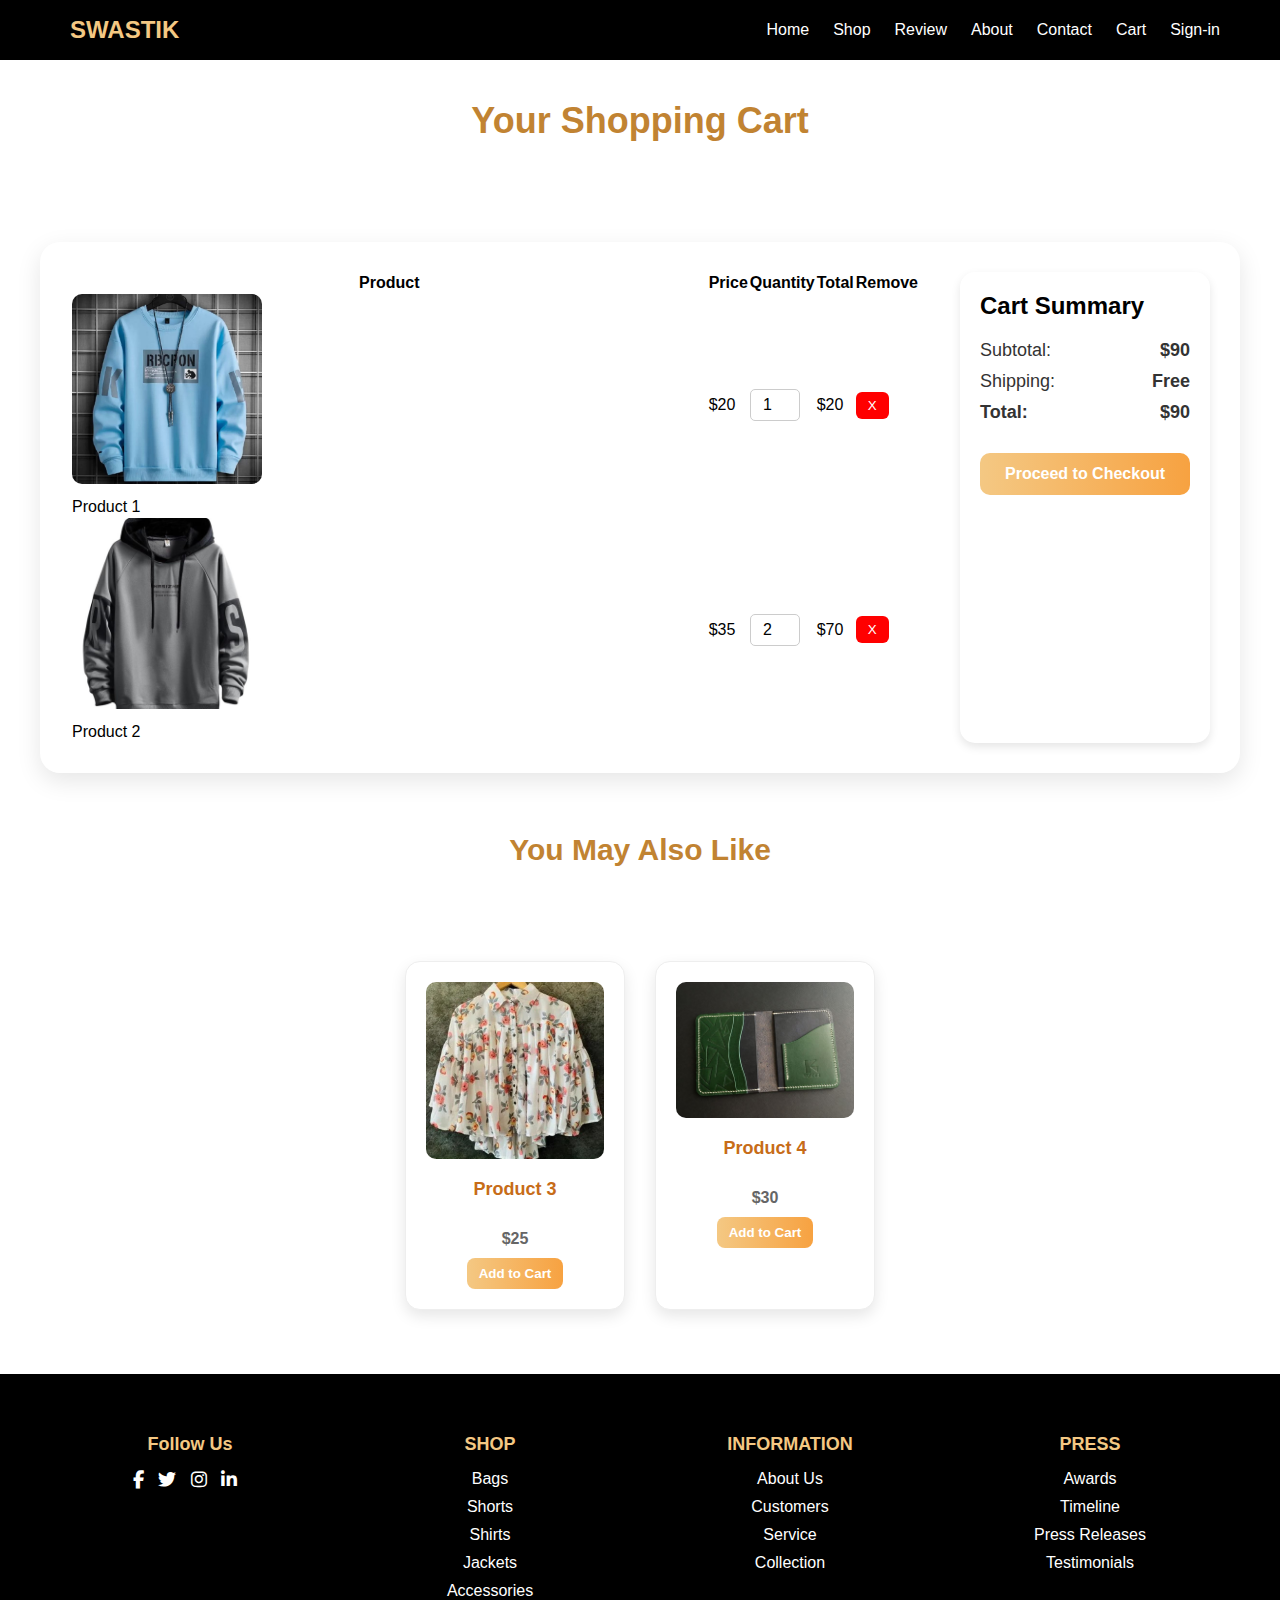
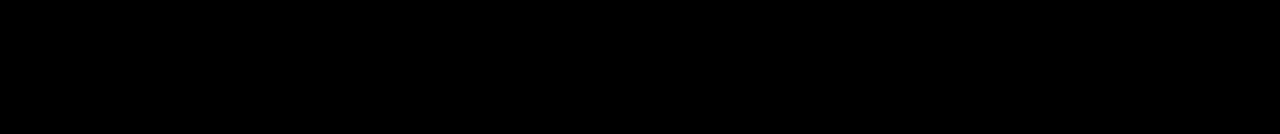
<file: cart.html>
<!DOCTYPE html>
<html lang="en">
<head>
  <meta charset="UTF-8" />
  <meta name="viewport" content="width=device-width, initial-scale=1.0"/>
  <title>Cart - SWASTIK</title>
  <link rel="stylesheet" href="index.css" />
  <link rel="stylesheet" href="https://cdnjs.cloudflare.com/ajax/libs/font-awesome/6.4.2/css/all.min.css"/>

  <style>
    body {
      background-color: #fff;
      font-family: 'Poppins', sans-serif;
    }

    .cart-container {
      max-width: 1200px;
      margin: 100px auto 50px;
      padding: 30px;
      background: white;
      border-radius: 20px;
      box-shadow: 0px 8px 24px rgba(0, 0, 0, 0.1);
      display: flex;
      gap: 40px;
      flex-wrap: wrap;
    }

    .cart-title {
      font-size: 36px;
      font-weight: 600;
      text-align: center;
      color: rgb(193, 131, 50);
      margin-top: 40px;
    }

    .cart-table {
      flex: 1;
      min-width: 600px;
    }

    .cart-items {
      width: 100%;
      border-collapse: collapse;
      margin-top: 10px;
    }

    .cart-items thead {
      background: rgb(247, 162, 65);
      color: white;
    }

    .cart-items th, .cart-items td {
      padding: 16px;
      text-align: center;
      border-bottom: 1px solid #ddd;
      font-size: 15px;
    }

    .cart-items img {
      width: 70px;
      border-radius: 10px;
    }

    .quantity-input {
      width: 50px;
      padding: 6px;
      font-size: 16px;
      border: 1px solid #ccc;
      border-radius: 5px;
      text-align: center;
    }

    .remove-btn {
      background: red;
      color: white;
      padding: 6px 12px;
      border: none;
      border-radius: 6px;
      cursor: pointer;
    }

    .cart-summary {
      min-width: 250px;
      padding: 20px;
      background: #fff;
      border-radius: 15px;
      box-shadow: 0px 4px 10px rgba(0, 0, 0, 0.1);
    }

    .cart-summary h2 {
      font-size: 24px;
      color: black;
      margin-bottom: 20px;
    }

    .cart-summary p, .cart-summary h3 {
      font-size: 18px;
      color: #333;
      margin: 10px 0;
    }

    .cart-summary span {
      float: right;
      font-weight: 600;
    }

    .checkout-btn {
      background-image: linear-gradient(to right, rgb(244, 200, 131), rgb(247, 162, 65));
      color: white;
      padding: 12px;
      width: 100%;
      font-size: 16px;
      font-weight: bold;
      border: none;
      border-radius: 10px;
      cursor: pointer;
      margin-top: 20px;
      transition: 0.3s ease;
    }

    .checkout-btn:hover {
      background-image: linear-gradient(to right, rgb(245, 207, 145), rgb(250, 170, 80));
    }

    .suggested-products {
      text-align: center;
      margin-top: 60px;
    }

    .suggested-products h2 {
      font-size: 30px;
      color: rgb(193, 131, 50);
      margin-bottom: 30px;
    }

    .fe-products {
      display: flex;
      justify-content: center;
      gap: 30px;
      flex-wrap: wrap;
    }

    .fe-pbox {
      background: white;
      padding: 20px;
      border-radius: 15px;
      box-shadow: 0px 6px 15px rgba(0, 0, 0, 0.1);
      width: 220px;
      text-align: center;
    }

     img {
      max-width: 30%;
      border-radius: 10px;
      margin-bottom: 10px;
    }

    .fe-pbox h2 {
      font-size: 18px;
      color: rgb(199, 108, 24);
    }

    .fe-pbox h3 {
      font-size: 16px;
      color: #666;
      margin: 10px 0;
    }

    .fe-pbox button {
      background-image: linear-gradient(to right, rgb(244, 200, 131), rgb(247, 162, 65));
      color: white;
      padding: 8px 12px;
      border: none;
      border-radius: 8px;
      cursor: pointer;
      transition: 0.3s;
    }

    .fe-pbox button:hover {
      background-image: linear-gradient(to right, rgb(248, 205, 140), rgb(251, 170, 80));
    }

    @media (max-width: 768px) {
      .cart-container {
        flex-direction: column;
        align-items: center;
      }

      .cart-table {
        min-width: 100%;
      }

      .cart-summary {
        width: 100%;
      }
      tbody{
        text-align: center;
        display: flex;
        justify-content: center;
      }
    }
  </style>
</head>
<body id="main">
  <header>
    <nav class="navbar">
      <div class="nav-container">
        <div class="logo">
          <!-- <img src="img/logo.png" /> -->
          <a href="index.html">SWASTIK</a>
        </div>
        <ul class="nav-links">
          <li><a href="index.html">Home</a></li>

          <li><a href="shop.html">Shop</a></li>
          <li><a href="review.html">Review</a></li>
          <li><a href="About-us.html">About</a></li>
          <li><a href="contact.html">Contact</a></li>
          <li><a href="cart.html">Cart</a></li>
          <li><a href="sign-in.html">Sign-in</a></li>
        </ul>
        <div class="menu-icon">☰</div>
      </div>
    </nav>
  </header>

  <h1 class="cart-title">Your Shopping Cart</h1>

  <section class="cart-container">
    <table class="cart-table">
      <thead>
        <tr>
          <th>Product</th>
          <th>Price</th>
          <th>Quantity</th>
          <th>Total</th>
          <th>Remove</th>
        </tr>
      </thead>
      <tbody>
        <tr>
          <td><img src="products/product2.jpg" alt="Product 1"><br/>Product 1</td>
          <td>$20</td>
          <td><input class="quantity-input" type="number" value="1" min="1"></td>
          <td>$20</td>
          <td><button class="remove-btn">X</button></td>
        </tr>
        <tr>
          <td><img src="products/new2.jpg" alt="Product 2"><br/>Product 2</td>
          <td>$35</td>
          <td><input class="quantity-input" type="number" value="2" min="1"></td>
          <td>$70</td>
          <td><button class="remove-btn">X</button></td>
        </tr>
      </tbody>
    </table>

    <div class="cart-summary">
      <h2>Cart Summary</h2>
      <p>Subtotal: <span>$90</span></p>
      <p>Shipping: <span>Free</span></p>
      <h3>Total: <span>$90</span></h3>
      <button class="checkout-btn">Proceed to Checkout</button>
    </div>
  </section>

  <section class="suggested-products">
    <h2>You May Also Like</h2>
    <div class="fe-products">
      <div class="fe-pbox">
        <img src="products/product6.jpg" alt="Product 3" />
        <h2>Product 3</h2>
        <h3>$25</h3>
        <button>Add to Cart</button>
      </div>
      <div class="fe-pbox">
        <img src="products/leather wallet.jpg" alt="Product 4" />
        <h2>Product 4</h2>
        <h3>$30</h3>
        <button>Add to Cart</button>
      </div>
    </div>
  </section>

  <footer class="footer">
    <div class="container">
      <div class="row">
        <!-- Same footer as homepage -->
        <div class="col">
            <h4>Follow Us</h4>
            <div class="social-links">
                <a href="#"><i class="fab fa-facebook-f"></i></a>
                <a href="#"><i class="fab fa-twitter"></i></a>
                <a href="#"><i class="fab fa-instagram"></i></a>
                <a href="#"><i class="fab fa-linkedin-in"></i></a>
            </div>
    
        </div>
        <div class="col">
            <h4>SHOP</h4>
            <ul>
                <li><a href="#">Bags</a></li>
                <li><a href="#">Shorts</a></li>
                <li><a href="#">Shirts</a></li>
                <li><a href="#">Jackets</a></li>
                <li><a href="#">Accessories</a></li>
            </ul>
    
        </div>
        <div class="col">
            <h4>INFORMATION</h4>
            <ul>
                <li><a href="#">About Us</a></li>
                <li><a href="#">Customers</a></li>
                <li><a href="#">Service</a></li>
                <li><a href="#">Collection</a></li>
            </ul>
        </div>
        <div class="col">
            <h4>PRESS</h4>
            <ul>
                <li><a href="#">Awards</a></li>
                <li><a href="#">Timeline</a></li>
                <li><a href="#">Press Releases</a></li>
                <li><a href="#"> Testimonials</a></li>
            </ul>
    
        </div>
      </div>
    </div>
  </footer>
</body>
</html>
</file>
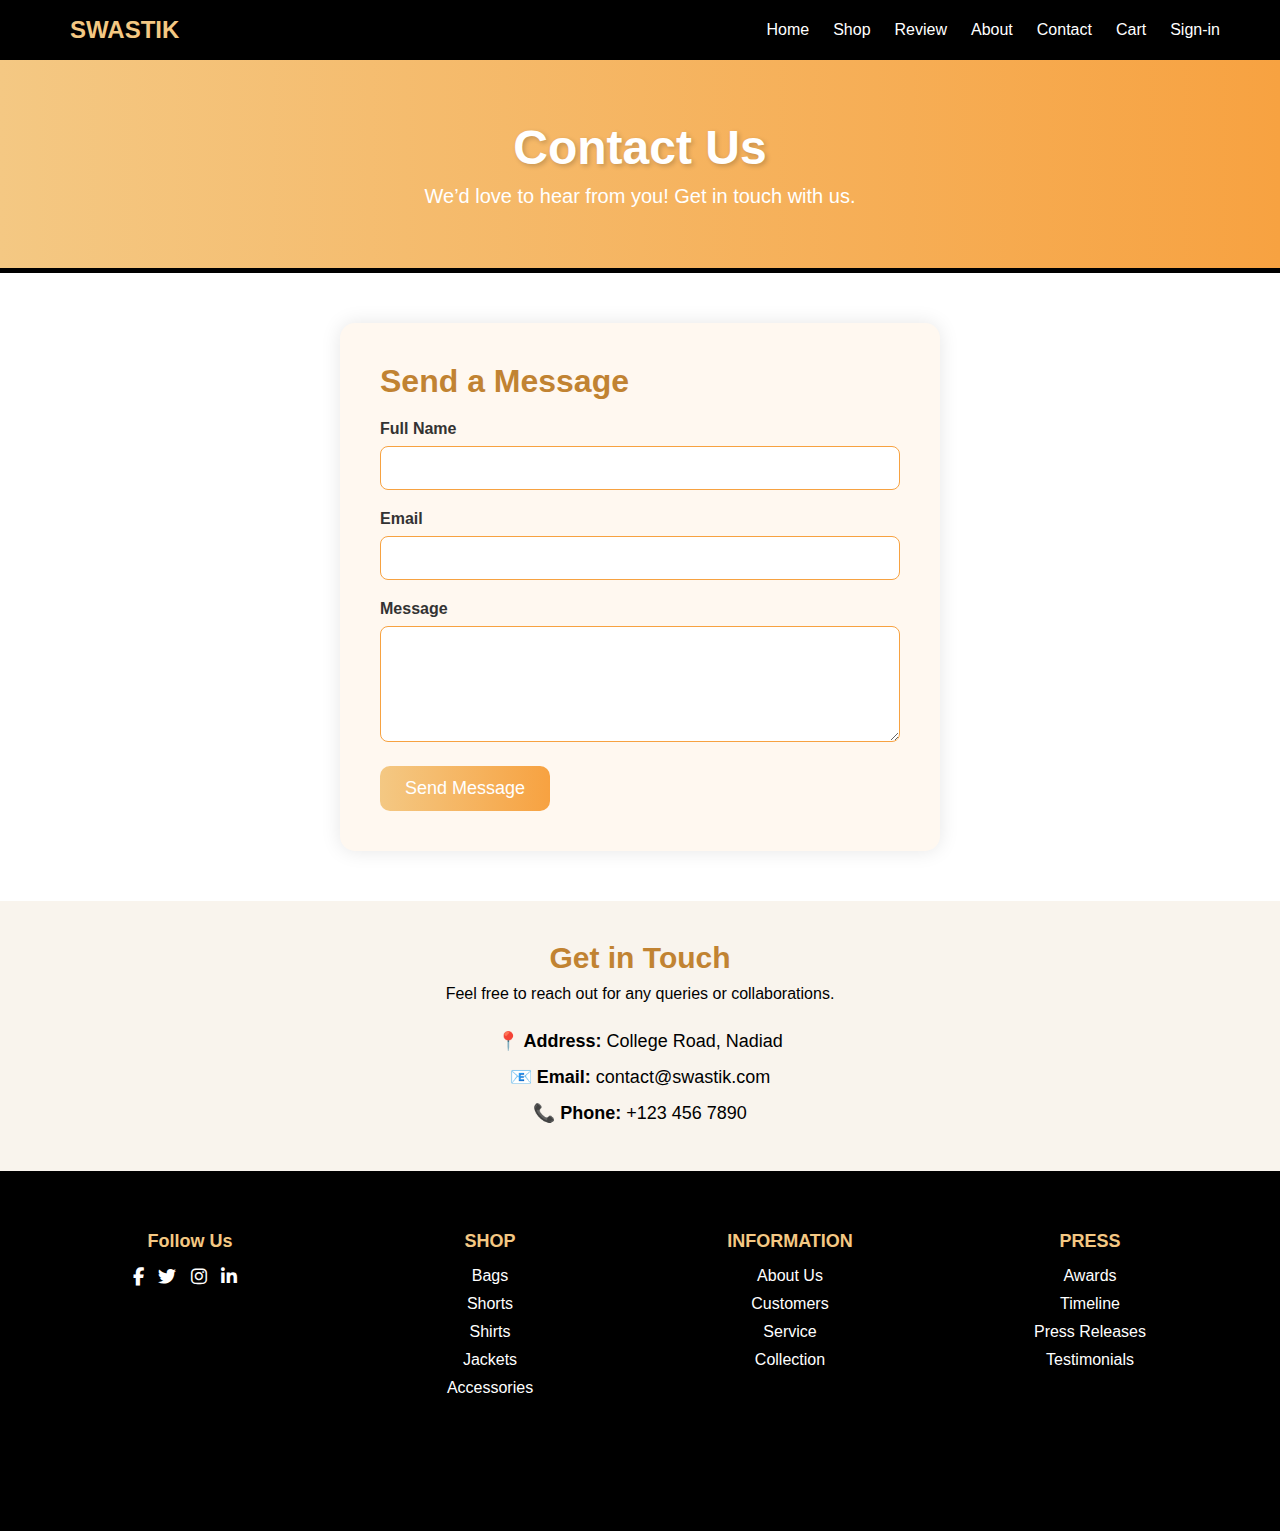
<file: contact.html>
<!DOCTYPE html>
<html lang="en">

<head>
    <meta charset="UTF-8">
    <meta name="viewport" content="width=device-width, initial-scale=1.0">
    <title>Contact Us - SWASTIK</title>
    <link rel="stylesheet" href="index.css">
    <link rel="stylesheet" href="https://cdnjs.cloudflare.com/ajax/libs/font-awesome/6.7.2/css/all.min.css">
</head>

<body id="contact">
    <header>
        <nav class="navbar">
            <div class="nav-container">
                <div class="logo">
                    <!-- <img src="img/logo.png"> -->

                    <a href="index.html">SWASTIK</a>
                </div>
                <ul class="nav-links">
                    <li><a href="index.html">Home</a></li>

                    <li><a href="shop.html">Shop</a></li>
                    <li><a href="review.html">Review</a></li>
                    <li><a href="About-us.html">About</a></li>
                    <li><a href="contact.html">Contact</a></li>
                    <li><a href="cart.html">Cart</a></li>
                    <li><a href="sign-in.html">Sign-in</a></li>
                </ul>
                <div class="menu-icon">
                    ☰
                </div>
            </div>
        </nav>
    </header>
    
    <section class="contact-hero">
        <h1>Contact Us</h1>
        <p>We’d love to hear from you! Get in touch with us.</p>
    </section>
    
    <section class="contact-container">
       
        
        <div class="contact-form">
            <h2>Send a Message</h2>
            <form>
                <div class="input-group">
                    <label for="name">Full Name</label>
                    <input type="text" id="name" name="name" required>
                </div>
                <div class="input-group">
                    <label for="email">Email</label>
                    <input type="email" id="email" name="email" required>
                </div>
                <div class="input-group">
                    <label for="message">Message</label>
                    <textarea id="message" name="message" rows="5" required></textarea>
                </div>
                <button type="submit" class="btn">Send Message</button>
            </form>
        </div>
       
    </section>
    <div class="contact-info">
        <h2>Get in Touch</h2>
        <p>Feel free to reach out for any queries or collaborations.</p>
        <div class="info-box">
            <p><strong>📍 Address:</strong> College Road, Nadiad</p>
            <p><strong>📧 Email:</strong> contact@swastik.com</p>
            <p><strong>📞 Phone:</strong> +123 456 7890</p>
        </div>
    </div>
    
    
    <footer class="footer">
        <div class="container">
            <div class="row">
                <div class="col">
                    <h4>Follow Us</h4>
                    <div class="social-links">
                        <a href="#"><i class="fab fa-facebook-f"></i></a>
                        <a href="#"><i class="fab fa-twitter"></i></a>
                        <a href="#"><i class="fab fa-instagram"></i></a>
                        <a href="#"><i class="fab fa-linkedin-in"></i></a>
                    </div>
                </div>
                <div class="col">
                    <h4>SHOP</h4>
                    <ul>
                        <li><a href="#">Bags</a></li>
                        <li><a href="#">Shorts</a></li>
                        <li><a href="#">Shirts</a></li>
                        <li><a href="#">Jackets</a></li>
                        <li><a href="#">Accessories</a></li>
                    </ul>
                </div>
                <div class="col">
                    <h4>INFORMATION</h4>
                    <ul>
                        <li><a href="#">About Us</a></li>
                        <li><a href="#">Customers</a></li>
                        <li><a href="#">Service</a></li>
                        <li><a href="#">Collection</a></li>
                    </ul>
                </div>
                <div class="col">
                    <h4>PRESS</h4>
                    <ul>
                        <li><a href="#">Awards</a></li>
                        <li><a href="#">Timeline</a></li>
                        <li><a href="#">Press Releases</a></li>
                        <li><a href="#">Testimonials</a></li>
                    </ul>
                </div>
            </div>
        </div>
    </footer>
</body>

</html>
</file>
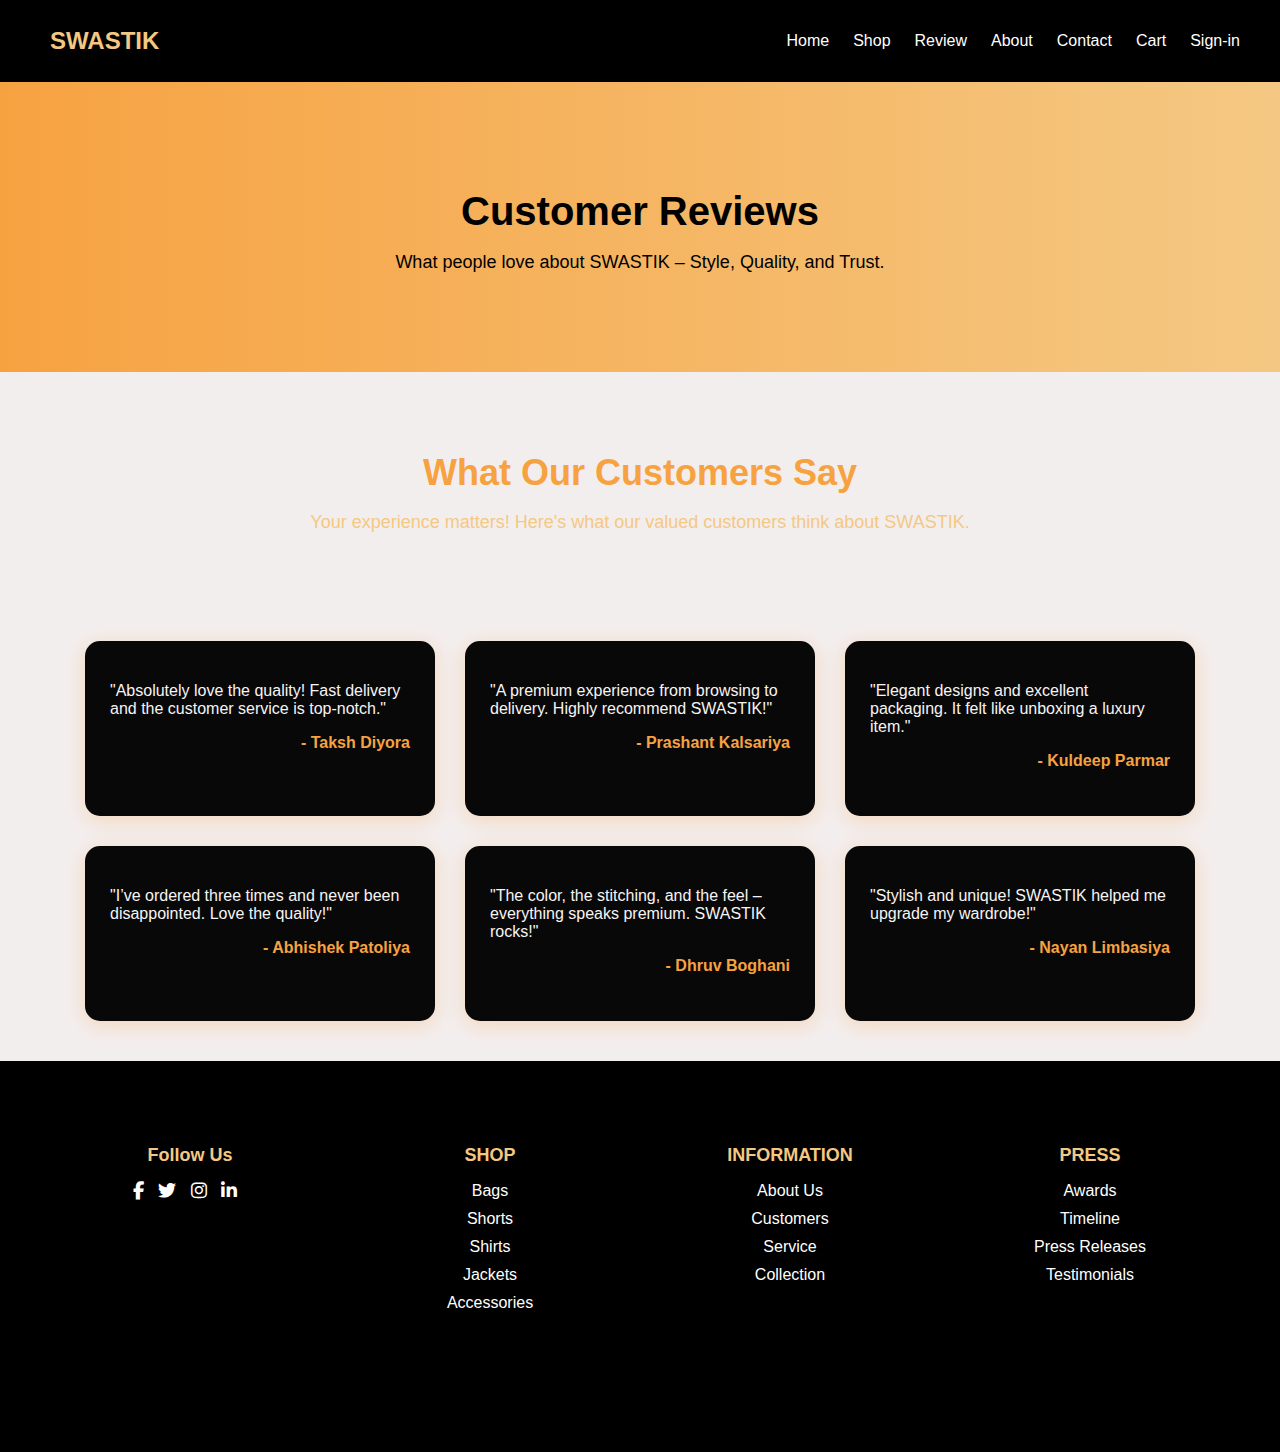
<file: review.html>
<!DOCTYPE html>
<html lang="en">
<head>
  <meta charset="UTF-8" />
  <meta name="viewport" content="width=device-width, initial-scale=1.0"/>
  <title>Reviews - SWASTIK</title>
  <link rel="stylesheet" href="review.css" />
  <link rel="stylesheet" href="https://cdnjs.cloudflare.com/ajax/libs/font-awesome/6.4.2/css/all.min.css"/>
</head>
<body>
  <header>
    <nav class="navbar">
      <div class="nav-container">
        <div class="logo">
          <!-- <img src="img/logo.png" /> -->
          <a href="index.html">SWASTIK</a>
        </div>
        <ul class="nav-links">
          <li><a href="index.html">Home</a></li>

                    <li><a href="shop.html">Shop</a></li>
                    <li><a href="review.html">Review</a></li>
                    <li><a href="About-us.html">About</a></li>
                    <li><a href="contact.html">Contact</a></li>
                    <li><a href="cart.html">Cart</a></li>
                    <li><a href="sign-in.html">Sign-in</a></li>
        </ul>
      </div>
    </nav>
  </header>

  <section class="review-hero">
    <div class="hero-text">
      <h1>Customer Reviews</h1>
      <p>What people love about SWASTIK – Style, Quality, and Trust.</p>
    </div>
  </section>

  <section class="review-intro">
    <h2>What Our Customers Say</h2>
    <p>Your experience matters! Here's what our valued customers think about SWASTIK.</p>
  </section>

  <section class="reviews">
    <div class="review-box">
      <p>"Absolutely love the quality! Fast delivery and the customer service is top-notch."</p>
      <h4>- Taksh Diyora</h4>
    </div>
    <div class="review-box">
      <p>"A premium experience from browsing to delivery. Highly recommend SWASTIK!"</p>
      <h4>- Prashant Kalsariya</h4>
    </div>
    <div class="review-box">
      <p>"Elegant designs and excellent packaging. It felt like unboxing a luxury item."</p>
      <h4>- Kuldeep Parmar</h4>
    </div>
    <div class="review-box">
      <p>"I’ve ordered three times and never been disappointed. Love the quality!"</p>
      <h4>- Abhishek Patoliya</h4>
    </div>
    <div class="review-box">
      <p>"The color, the stitching, and the feel – everything speaks premium. SWASTIK rocks!"</p>
      <h4>- Dhruv  Boghani</h4>
    </div>
    <div class="review-box">
      <p>"Stylish and unique! SWASTIK helped me upgrade my wardrobe!"</p>
      <h4>- Nayan Limbasiya</h4>
    </div>
  </section>

  <footer class="footer">
    <div class="container">
      <div class="row">
        <div class="col">
          <h4>Follow Us</h4>
          <div class="social-links">
            <a href="#"><i class="fa-brands fa-facebook-f"></i></a>
            <a href="#"><i class="fa-brands fa-twitter"></i></a>
            <a href="#"><i class="fa-brands fa-instagram"></i></a>
            <a href="#"><i class="fa-brands fa-linkedin-in"></i></a>
          </div>
        </div>
        <div class="col">
          <h4>SHOP</h4>
          <ul>
            <li><a href="#">Bags</a></li>
            <li><a href="#">Shorts</a></li>
            <li><a href="#">Shirts</a></li>
            <li><a href="#">Jackets</a></li>
            <li><a href="#">Accessories</a></li>
          </ul>
        </div>
        <div class="col">
          <h4>INFORMATION</h4>
          <ul>
            <li><a href="#">About Us</a></li>
            <li><a href="#">Customers</a></li>
            <li><a href="#">Service</a></li>
            <li><a href="#">Collection</a></li>
          </ul>
        </div>
        <div class="col">
          <h4>PRESS</h4>
          <ul>
            <li><a href="#">Awards</a></li>
            <li><a href="#">Timeline</a></li>
            <li><a href="#">Press Releases</a></li>
            <li><a href="#">Testimonials</a></li>
          </ul>
        </div>
      </div>
    </div>
  </footer>
</body>
</html>
</file>
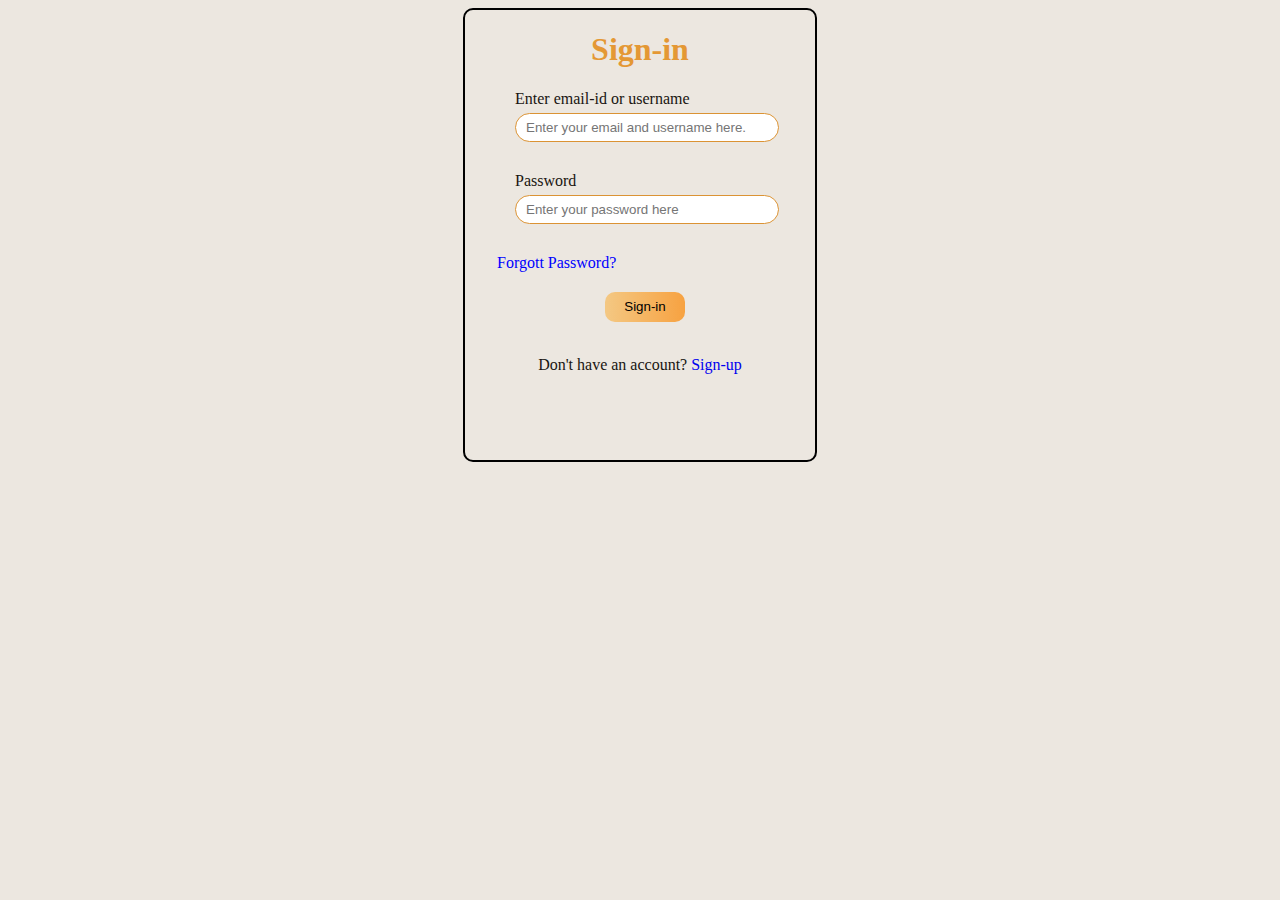
<file: sign-in.html>
<!DOCTYPE html>
<html lang="en">
<head>
    <meta charset="UTF-8">
    <meta name="viewport" content="width=device-width, initial-scale=1.0">
    <title>Document</title>
    <link rel="stylesheet" href="sign-in.css">
    <style>
  h4{
    text-align: center;
    position: relative;
   color: rgb(104, 101, 101);
  }
  h4::before,h4::after{
    content: '';
    position: absolute;
    top: 50%;
    
    width: 40%;
    height: 1px;

    background-color: black;  
  }
  h4::after{
    right: 70px;
  }
  h4::before{
    left: 70px;
  }
  
    </style>
</head>
<body>
      <!-- <form> -->
        <form action="index.html" method="post">
        <div class="sign-in">

   <h1>Sign-in</h1>
   <label > Enter email-id or username</label><br>
   
   <input type="email" placeholder="Enter your email and username here." required >
   <br>
   <label>Password</label>  
   <br>
   <input type="password" placeholder="Enter your password here" required>
  <a href=""> <label id="password">Forgott Password?</label></a>
  <br>
  <button type="submit" >Sign-in</button>
  <br><br>
  
  <p>Don't have an account? <a href="sign-up.html" >Sign-up</a></p>
</div>
</form>

<!-- </form> -->

    <!-- <h4 class="line-around-text">new to swastik?</h4>
   <button>Create Your account</button> -->


</body>
</html>
</file>
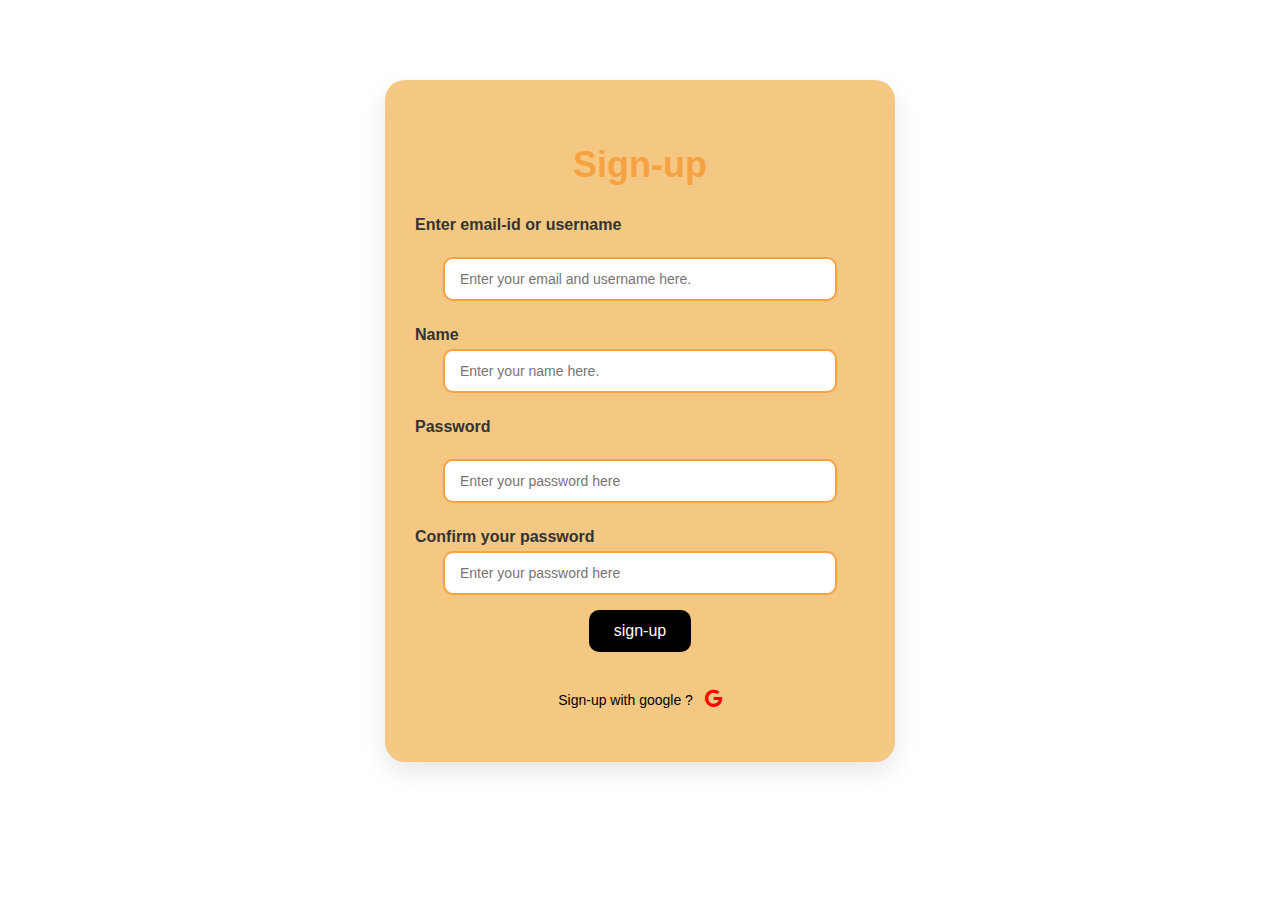
<file: sign-up.html>
<!DOCTYPE html>
<html lang="en">
<head>
    <meta charset="UTF-8">
    <meta name="viewport" content="width=device-width, initial-scale=1.0">
    <title>Document</title>
    <link rel="stylesheet" href="sign-up.css">
    <link rel="stylesheet" href="https://cdnjs.cloudflare.com/ajax/libs/font-awesome/6.7.2/css/all.min.css">
    <style>
  h4{
    text-align: center;
    position: relative;
   color: rgb(104, 101, 101);
  }
  h4::before,h4::after{
    content: '';
    position: absolute;
    top: 50%;
    
    width: 40%;
    height: 1px;

    background-color: black;  
  }
  h4::after{
    right: 70px;
  }
  h4::before{
    left: 70px;
  }
  
    </style>
</head>
<body>
  <form action="sign-in.html" method="get">
    <div class="sign-up">
   <h1>Sign-up</h1>
   <label > Enter email-id or username</label><br>
   
   <input type="email" placeholder="Enter your email and username here." required>
   <br>
   <label>Name</label>
   <input type="text" placeholder="Enter your name here." required>
   <br>
   <label>Password</label>  
   <br>
   <input type="password" placeholder="Enter your password here" required>
  <label>Confirm your password</label>
  <input type="password" placeholder="Enter your password here" required>
  
  
  <button type="submit" >sign-up</button>
  <br><br>
  
  <p>Sign-up with google ? <a href=""><i class="fab fa-google"></i></a></p>


</div>
</form>

    <!-- <h4 class="line-around-text">new to swastik?</h4>
   <button>Create Your account</button> -->


</body>
</html>
</file>
<file: review.css>
body {
    margin: 0;
    font-family: 'Segoe UI', sans-serif;
    background-color: rgb(243, 238, 238);
    color: white;
  }
  
  .navbar {
    background-color: #000;
    padding: 1rem 0;
    color: white;
    position: sticky;
    top: 0;
    z-index: 1000;
}

.nav-container {
    max-width: 1200px;
    margin: 0 auto;
    padding: 0 20px;
    display: flex;
    justify-content: space-between;
    align-items: center;
}

.logo a {
    color: rgb(244, 200, 131);
    text-decoration: none;
    font-size: 1.5rem;
    font-weight: bold;
    margin-left: 10px;
}

.logo img {
    height: 40px;
    vertical-align: middle;
}

.nav-links {
    list-style: none;
    display: flex;
    gap: 1.5rem;
}

.nav-links li a {
    color: white;
    text-decoration: none;
    font-weight: 500;
    transition: color 0.3s;
}

.nav-links li a:hover {
    color: rgb(247, 162, 65);
}

.menu-icon {
    display: none;
    font-size: 1.8rem;
    color: white;
}

  
.review-hero {
    background: linear-gradient(to right, rgb(247, 162, 65), rgb(244, 200, 131));
    height: 250px;
    display: flex;
    align-items: center;
    justify-content: center;
    color: black;
    text-align: center;
    padding: 20px;
  }
  
  .hero-text h1 {
    font-size: 40px;
    margin-bottom: 10px;
  }
  
  .hero-text p {
    font-size: 18px;
    font-weight: 500;
  }
  
  .review-intro {
    text-align: center;
    padding: 50px 20px;
  }
  
  .review-intro h2 {
    font-size: 36px;
    margin-bottom: 10px;
    color: rgb(247, 162, 65);
  }
  
  .review-intro p {
    font-size: 18px;
    color: rgb(244, 200, 131);
  }
  
  .reviews {
    display: flex;
    justify-content: center;
    gap: 30px;
    flex-wrap: wrap;
    padding: 40px 60px;
  }
  
  .review-box {
    background-color: rgb(8, 8, 8);
    color: rgb(247, 244, 244);
    border-radius: 15px;
    padding: 25px;
    width: 300px;
    box-shadow: 0 4px 20px rgba(247, 162, 65, 0.3);
    transition: transform 0.3s ease;
  }
  
  .review-box:hover {
    transform: scale(1.03);
  }
  
  .review-box h4 {
    text-align: right;
    margin-top: 15px;
    color: rgb(247, 162, 65);
  }
  
  .footer {
    background-color: black;
    color: white;
    padding: 60px 20px;
    font-family: 'Poppins', sans-serif;
}

.footer .container {
    max-width: 1200px;
    margin: auto;
    display: flex;
    flex-wrap: wrap;
    justify-content: space-between;
    gap: 40px;
}

.footer .row {
    width: 100%;
    display: flex;
    flex-wrap: wrap;
    justify-content: space-between;
}

.footer .col {
    flex: 1 1 200px;
    min-width: 200px;
}

.footer .col h4 {
    font-size: 18px;
    margin-bottom: 15px;
    color: rgb(244, 200, 131);
    position: relative;
}

.footer .col ul {
    list-style: none;
    padding: 0;
}

.footer .col ul li {
    margin-bottom: 10px;
}

.footer .col ul li a {
    text-decoration: none;
    color: white;
    transition: 0.3s;
}

.footer .col ul li a:hover {
    color: rgb(247, 162, 65);
}

.footer .social-links a {
    display: inline-block;
    margin-right: 10px;
    color: white;
    font-size: 18px;
    transition: color 0.3s;
}

.footer .social-links a:hover {
    color: rgb(247, 162, 65);
}


/* @media (max-width: 768px) { */
    .footer {
        flex-direction: column;
        align-items: center;
        text-align: center;
    }

    .footer div {
        margin-bottom: 2rem;
    }
</file>
<file: sign-in.css>
body{
    display: flex;
    justify-content: center;
  /* text-align: center; */
  background-color:rgb(236, 231, 224);
  /* padding-top: 8rem; */
}
.sign-in{
    width: 350px;
    height: 450px;
    /* text-align: center; */
    /* margin-left: 50% ; */
    border: 2px solid black;
    /* padding-left: 75px; */
    border-radius: 10px;
    color: rgb(25, 21, 17);
}
.sign-in>input,.sign-in>label{
    width: 250px;
    margin-bottom: 30px;
    margin-top: 5px;
     /* text-align: center; */
     margin-left: 50px;
}
.sign-in>input{
  border: 1.5px solid rgb(219, 147, 52);
  border-radius: 15px;
  padding-left: 10px;
  height: 25px;
}
.sign-in>input:active{
 border: 2px solid red;
}
.sign-in>a{
  color: blue;
  text-decoration: none;
  margin-left: 2rem;
}
.sign-in>h1{
     text-align: center;
     color: rgb(228, 152, 52);;
}
.sign-in>button{
    margin-left: 40%;
    margin-top: 20px;
    height: 30px;
    width: 80px;
    border-radius: 10px;
    
    background-image: linear-gradient(to right, rgb(244, 200, 131) , rgb(247, 162, 65));
    border: transparent;
    
}
.sign-in>button>a{
    color: black;
}
a{
    text-decoration: none;
}
.sign-in>p{
    text-align: center;
}

.sign-up{
    width: 350px;
    height: 550px;
    /* text-align: center; */
    /* margin-left: 50% ; */
    border: 2px solid black;
    /* padding-left: 75px; */
    border-radius: 10px;
    color: rgb(18, 16, 14);;
}
.sign-up>input,.sign-up>label{
    width: 250px;
    margin-bottom: 30px;
    margin-top: 5px;
     /* text-align: center; */
     margin-left: 50px;
}
.sign-up>input{
  border: 1.5px solid rgb(219, 147, 52);
  border-radius: 15px;
  padding-left: 10px;
  height: 25px;
}
.sign-up>input:active{
 border: 2px solid red;
}

.sign-up>h1{
     text-align: center;
     color: rgb(228, 152, 52);;
}
.sign-up>button{
    margin-left: 40%;
    margin-top: 20px;
    height: 30px;
    width: 80px;
    border-radius: 10px;
    background-image: linear-gradient(to right, rgb(244, 200, 131) , rgb(247, 162, 65));
    border: transparent;
}
.sign-up>p{
    text-align: center;
}
.sign-up>p>a{
    color: aliceblue;
    background-color: rgb(94, 95, 96);
 /* border: 2px solid black;  */
 padding: 10px;  
 border-radius: 50%; 
}
.sign-up>button>a{
    color: black;
}
</file>
<file: sign-up.css>
/* sign-up.css */

body {
    margin: 0;
    font-family: 'Segoe UI', Tahoma, Geneva, Verdana, sans-serif;
    background-color: white;
    color: black;
}

.sign-up {
    max-width: 450px;
    margin: 80px auto;
    background-color: rgb(244, 200, 131);
    padding: 40px 30px;
    border-radius: 20px;
    box-shadow: 0 10px 25px rgba(0, 0, 0, 0.1);
    text-align: center;
}

.sign-up h1 {
    color: rgb(247, 162, 65);
    margin-bottom: 30px;
    font-size: 36px;
    font-weight: bold;
}

.sign-up label {
    display: block;
    text-align: left;
    margin: 10px 0 5px;
    font-weight: 600;
    color: #333;
}

.sign-up input {
    width: 80%;
    padding: 12px 15px;
    margin-bottom: 15px;
    border: 2px solid rgb(247, 162, 65);
    border-radius: 10px;
    font-size: 14px;
    transition: border-color 0.3s ease;
}

.sign-up input:focus {
    outline: none;
    border-color: black;
}

.sign-up button {
    background-color: black;
    color: white;
    padding: 12px 25px;
    border: none;
    border-radius: 10px;
    font-size: 16px;
    cursor: pointer;
    transition: background-color 0.3s;
}

.sign-up button:hover {
    background-color: rgb(247, 162, 65);
    color: black;
}

.sign-up p {
    margin-top: 20px;
    font-size: 14px;
}

.sign-up p a {
    color: black;
    font-weight: bold;
    text-decoration: none;
}

.sign-up p a:hover {
    color: rgb(247, 162, 65);
    text-decoration: underline;
}

.fab.fa-google {
    color: red;
    margin-left: 8px;
    font-size: 18px;
    transition: transform 0.3s ease;
}

.fab.fa-google:hover {
    transform: scale(1.2);
}
</file>
<file: index.css>
/* Reset and Base Styles */
* {
    margin: 0;
    padding: 0;
    box-sizing: border-box;
    font-family: 'Segoe UI', Tahoma, Geneva, Verdana, sans-serif;
}

body {
    background-color: #fff;
    color: #000;
}

/* Navbar */
.navbar {
    background-color: #000;
    padding: 1rem 0;
    color: white;
    position: sticky;
    top: 0;
    z-index: 1000;
}

.nav-container {
    max-width: 1200px;
    margin: 0 auto;
    padding: 0 20px;
    display: flex;
    justify-content: space-between;
    align-items: center;
}

.logo a {
    color: rgb(244, 200, 131);
    text-decoration: none;
    font-size: 1.5rem;
    font-weight: bold;
    margin-left: 10px;
}

.logo img {
    height: 40px;
    vertical-align: middle;
}

.nav-links {
    list-style: none;
    display: flex;
    gap: 1.5rem;
}

.nav-links li a {
    color: white;
    text-decoration: none;
    font-weight: 500;
    transition: color 0.3s;
}

.nav-links li a:hover {
    color: rgb(247, 162, 65);
}

.menu-icon {
    display: none;
    font-size: 1.8rem;
    color: white;
}

/* Hero Section */
.hero {
    background: linear-gradient(to right, rgb(244, 200, 131), rgb(247, 162, 65));
    color: black;
    text-align: center;
    padding: 4rem 1rem;
    width: 100%;
    /* height: 200px; */
}

.hero h1 {
    font-size: 2.5rem;
    margin: 1rem 0;
}

.hero h2, .hero h3 {
    font-weight: 400;
}

.shop a {
    display: inline-block;
    background-color: #000;
    color: white;
    padding: 0.75rem 2rem;
    margin-top: 1rem;
    text-decoration: none;
    font-weight: bold;
    transition: background 0.3s;
}

.shop a:hover {
    background-color: rgb(247, 162, 65);
    color: black;
}

/* Features */
.heading-1 {
    text-align: center;
    margin: 3rem 0 1rem;
}

.heading-1 h1 {
    font-size: 2rem;
    color: rgb(244, 200, 131);
}

.section-p1 {
    display: flex;
    justify-content: center;
    align-items: center;
    flex-wrap: wrap;
    gap: 2rem;
    padding: 4rem 2rem;
    background-color: #fff;
}

.fe-box {
    width: 180px;
    padding: 1rem;
    background-color: rgb(244, 200, 131);
    border-radius: 15px;
    box-shadow: 0 4px 12px rgba(0, 0, 0, 0.15);
    transition: transform 0.3s, box-shadow 0.3s;
}

.fe-box:hover {
    transform: translateY(-5px);
    box-shadow: 0 6px 18px rgba(0, 0, 0, 0.2);
}

.fe-box img {
    width: 100%;
    height: auto;
    border-radius: 10px;
}

.fe-box h6 {
    margin-top: 1rem;
    color: black;
    font-weight: bold;
    font-size: 1rem;
}


/* Product Grid */
.fe-products {
    display: grid;
    grid-template-columns: repeat(auto-fit, minmax(250px, 1fr));
    gap: 2.5rem;
    padding: 4rem 2rem;
    background-color: #fff;
}

.fe-pbox {
    background-color: white;
    border: 1px solid #eee;
    border-radius: 15px;
    padding: 1.5rem;
    text-align: center;
    transition: transform 0.3s ease, box-shadow 0.3s ease;
    box-shadow: 0 4px 12px rgba(0, 0, 0, 0.1);
}

.fe-pbox:hover {
    transform: translateY(-6px);
    box-shadow: 0 6px 20px rgba(0, 0, 0, 0.2);
}

.fe-pbox img {
    max-width: 100%;
    height: auto;
    border-radius: 10px;
    margin-bottom: 1rem;
}

.fe-pbox h2 {
    color: black;
    font-size: 1.2rem;
    font-weight: bold;
}

.fe-pbox h3 {
    color: rgb(247, 162, 65);
    font-size: 1rem;
}

.fe-pbox p {
    color: #555;
    font-size: 0.95rem;
    margin: 0.5rem 0 1rem;
}

.fe-pbox button {
    background-color: rgb(247, 162, 65);
    color: white;
    padding: 0.6rem 1.5rem;
    border: none;
    border-radius: 8px;
    cursor: pointer;
    font-weight: bold;
    transition: background-color 0.3s ease;
    margin-bottom: 0.1px;
}

.fe-pbox button:hover {
    background-color: rgb(244, 200, 131);
    color: black;
}

/* Offer Section */
.offer {
    background-color: black;
    color: rgb(244, 200, 131);
    text-align: center;
    padding: 2rem 1rem;
}

.offer h1 {
    color: white;
}

#c {
    color: rgb(247, 162, 65);
}

/* Footer */
.footer {
    background-color: black;
    color: white;
    padding: 60px 20px;
    font-family: 'Poppins', sans-serif;
}

.footer .container {
    max-width: 1200px;
    margin: auto;
    display: flex;
    flex-wrap: wrap;
    justify-content: space-between;
    gap: 40px;
}

.footer .row {
    width: 100%;
    display: flex;
    flex-wrap: wrap;
    justify-content: space-between;
}

.footer .col {
    flex: 1 1 200px;
    min-width: 200px;
}

.footer .col h4 {
    font-size: 18px;
    margin-bottom: 15px;
    color: rgb(244, 200, 131);
    position: relative;
}

.footer .col ul {
    list-style: none;
    padding: 0;
}

.footer .col ul li {
    margin-bottom: 10px;
}

.footer .col ul li a {
    text-decoration: none;
    color: white;
    transition: 0.3s;
}

.footer .col ul li a:hover {
    color: rgb(247, 162, 65);
}

.footer .social-links a {
    display: inline-block;
    margin-right: 10px;
    color: white;
    font-size: 18px;
    transition: color 0.3s;
}

.footer .social-links a:hover {
    color: rgb(247, 162, 65);
}

/* @media (max-width: 768px) { */
    .footer {
        flex-direction: column;
        align-items: center;
        text-align: center;
    }

    .footer div {
        margin-bottom: 2rem;
    }
/* } */
/* Contact Hero Section */
.contact-hero {
    background: linear-gradient(to right, rgb(244, 200, 131), rgb(247, 162, 65));
    color: white;
    text-align: center;
    padding: 60px 20px;
    border-bottom: 5px solid black;
}

.contact-hero h1 {
    font-size: 48px;
    margin-bottom: 10px;
    font-weight: bold;
    text-shadow: 2px 2px 5px rgba(0,0,0,0.2);
}

.contact-hero p {
    font-size: 20px;
}

/* Contact Form Section */
.contact-container {
    display: flex;
    justify-content: center;
    padding: 50px 20px;
    background-color: white;
}

.contact-form {
    width: 100%;
    max-width: 600px;
    background: #fff8f0;
    padding: 40px;
    border-radius: 15px;
    box-shadow: 0 0 20px rgba(0,0,0,0.1);
}

.contact-form h2 {
    font-size: 32px;
    color: rgb(193, 131, 50);
    margin-bottom: 20px;
}

.input-group {
    margin-bottom: 20px;
}

.input-group label {
    display: block;
    font-weight: 600;
    margin-bottom: 8px;
    color: rgb(51, 51, 51);
}

.input-group input,
.input-group textarea {
    width: 100%;
    padding: 12px;
    border: 1px solid rgb(247, 162, 65);
    border-radius: 8px;
    font-size: 16px;
}

.btn {
    background-image: linear-gradient(to right, rgb(244, 200, 131), rgb(247, 162, 65));
    color: white;
    font-size: 18px;
    padding: 12px 25px;
    border: none;
    border-radius: 10px;
    cursor: pointer;
    transition: 0.3s;
}

.btn:hover {
    background-image: linear-gradient(to right, rgb(250, 210, 150), rgb(252, 170, 75));
}

/* Contact Info Section */
.contact-info {
    text-align: center;
    padding: 40px 20px;
    background: #f9f4ed;
    color: black;
}

.contact-info h2 {
    font-size: 30px;
    margin-bottom: 10px;
    color: rgb(193, 131, 50);
}

.contact-info .info-box {
    margin-top: 20px;
    font-size: 18px;
    line-height: 2;
}
/* Shop Hero Section */
.shop-hero {
    text-align: center;
    /* background-color: rgb(247, 162, 65);
     */
     background: linear-gradient(to right, rgb(244, 200, 131), rgb(247, 162, 65));
     color: white;
    padding: 80px 20px;
    border-bottom: 5px solid black;
  }
  
  .shop-hero h1 {
    font-size: 48px;
    margin-bottom: 10px;
  }
  
  .shop-hero p {
    font-size: 18px;
  }
  
  /* Product Grid */
  .product-grid {
    display: grid;
    grid-template-columns: repeat(auto-fit, minmax(250px, 1fr));
    gap: 40px;
    padding: 60px 80px;
    background-color: white;
  }
  
  .product-card {
    background-color: rgb(244, 200, 131);
    border-radius: 20px;
    padding: 20px;
    text-align: center;
    box-shadow: 0 8px 20px rgba(0,0,0,0.1);
    transition: transform 0.3s;
  }
  
  .product-card:hover {
    transform: scale(1.03);
  }
  
  .product-card img {
    max-width: 100%;
    border-radius: 15px;
  }
  
  .product-card h3 {
    color: black;
    margin-top: 15px;
    font-size: 20px;
  }
  
  .product-card p {
    font-weight: bold;
    color: black;
  }
  
  .product-card button {
    background-color: black;
    color: white;
    border: none;
    padding: 10px 20px;
    margin-top: 10px;
    font-size: 14px;
    border-radius: 8px;
    cursor: pointer;
    transition: background 0.3s;
  }
  
  .product-card button:hover {
    background-color: rgb(247, 162, 65);
    color: black;
  }
</file>
